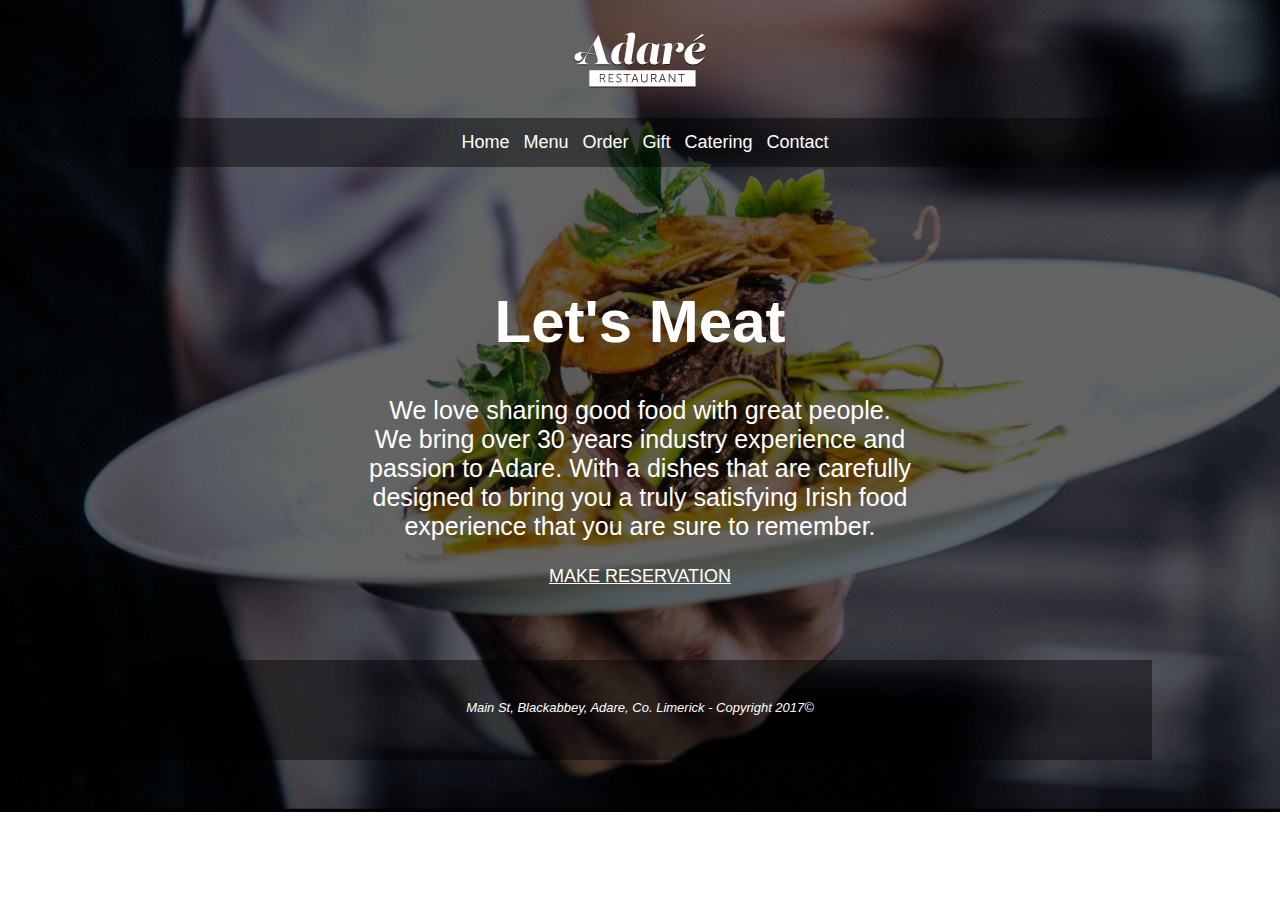
<file: Project1/index.html>
<!DOCTYPE html>
<html lang="en">

<head>
    <meta charset="UTF-8">
    <meta name="viewport" content="width=device-width, initial-scale=1.0">
    <link rel="stylesheet" href="style.css">
    <title>Document</title>
</head>

<body>
    <div class="container">
        <header>
            <img src="./assets/logo-adare-restaurant.png" alt="logo">
        </header>
        <nav>
            <a href="#">Home</a>
            <a href="#">Menu</a>
            <a href="#">Order</a>
            <a href="#">Gift</a>
            <a href="#">Catering</a>
            <a href="#">Contact</a>
        </nav>
        <main>
            <h1>Let's Meat</h1>
            <p>We love sharing good food with great people. We bring over 30 years industry experience and passion to Adare. With a dishes that are carefully designed to bring you a truly satisfying Irish food experience that you are sure to remember.</p>
            <a href="mailto:xxxx@gmail.com?Subject=Reservation">MAKE RESERVATION</a>
        </main>
        <footer>
            <p>Main St, Blackabbey, Adare, Co. Limerick - Copyright 2017©</p>
        </footer>
    </div>
</body>

</html>
</file>
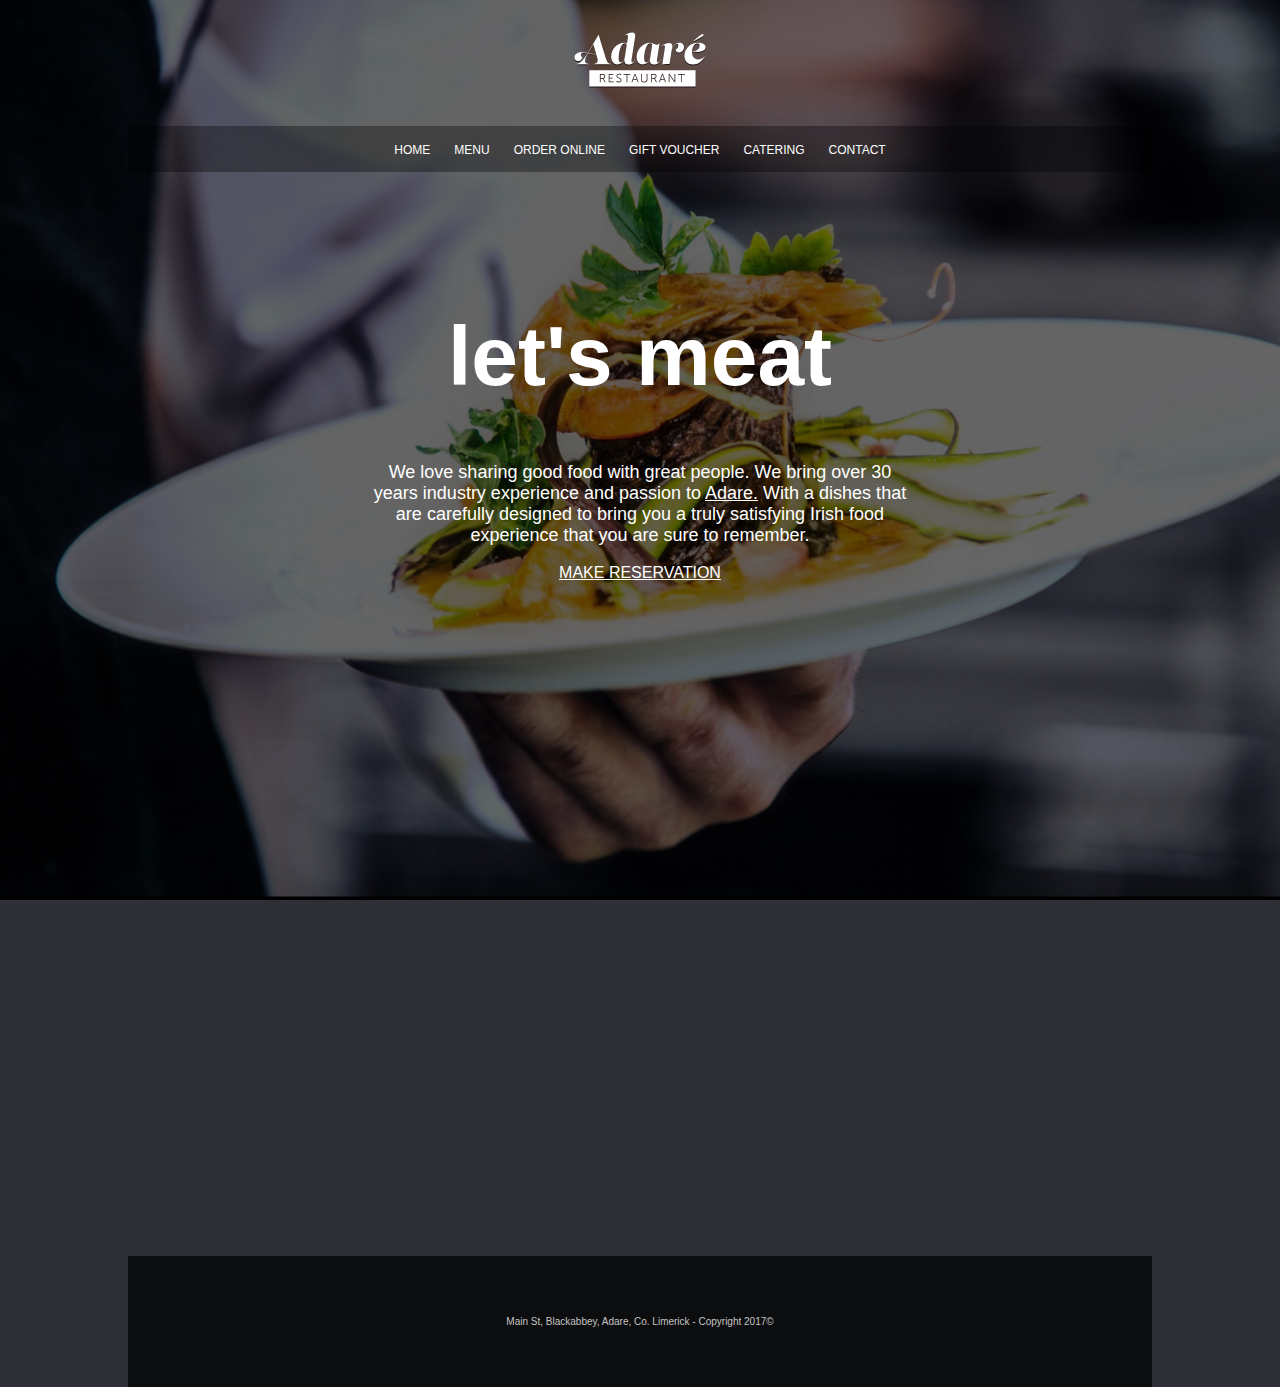
<file: Exercise Files - Web Essentials/Exercise Files - Web Essentials/Finished Projects/Project 1/index.html>
<!DOCTYPE html>
<html lang="en">
<head>
    <meta charset="UTF-8">
    <meta name="viewport" content="width=device-width, initial-scale=1.0">
    <meta http-equiv="X-UA-Compatible" content="ie=edge">
    <title>Adare Restaurant</title>
    <link rel="stylesheet" href="style.css">
</head>
<body>

    <div class="container">
        
        <header>
            <img src="images/logo-adare-restaurant.png" alt="Logo for Adare Restaurant">
        </header>
    
        <nav>
                <a href="#">HOME</a>
                <a href="#">MENU</a>
                <a href="#">ORDER ONLINE</a>
                <a href="#">GIFT VOUCHER</a>
                <a href="#">CATERING</a>
                <a href="#">CONTACT</a>
        </nav> 
    
        <main>
            <h1>let's meat</h1>
            <p>We love sharing good food with great people. We bring over 30 years industry experience and passion to <a href="#">Adare.</a> With a dishes that are carefully designed to bring you a truly satisfying Irish food experience that you are sure to remember.</p>
            <a href="mailto:daniel@mywebsite.com?Subject=Reservation">MAKE RESERVATION</a>
        
        </main>

        <section class="maps">
            <iframe src="https://www.google.com/maps/embed?pb=!1m18!1m12!1m3!1d9701.147967093066!2d-8.78819961509965!3d52.56467476732047!2m3!1f0!2f0!3f0!3m2!1i1024!2i768!4f13.1!3m3!1m2!1s0x485b460ddb875af7%3A0xdb34accde986ee58!2sThe+Carriage+House+at+Adare+Manor!5e0!3m2!1sen!2sie!4v1558038906067!5m2!1sen!2sie" width="1024" height="500" frameborder="0" style="border:0" allowfullscreen></iframe>
        </section>


        <footer>
            <p>Main St, Blackabbey, Adare, Co. Limerick - Copyright 2017©</p>
        </footer>

    </div>

</body>
</html>
</file>
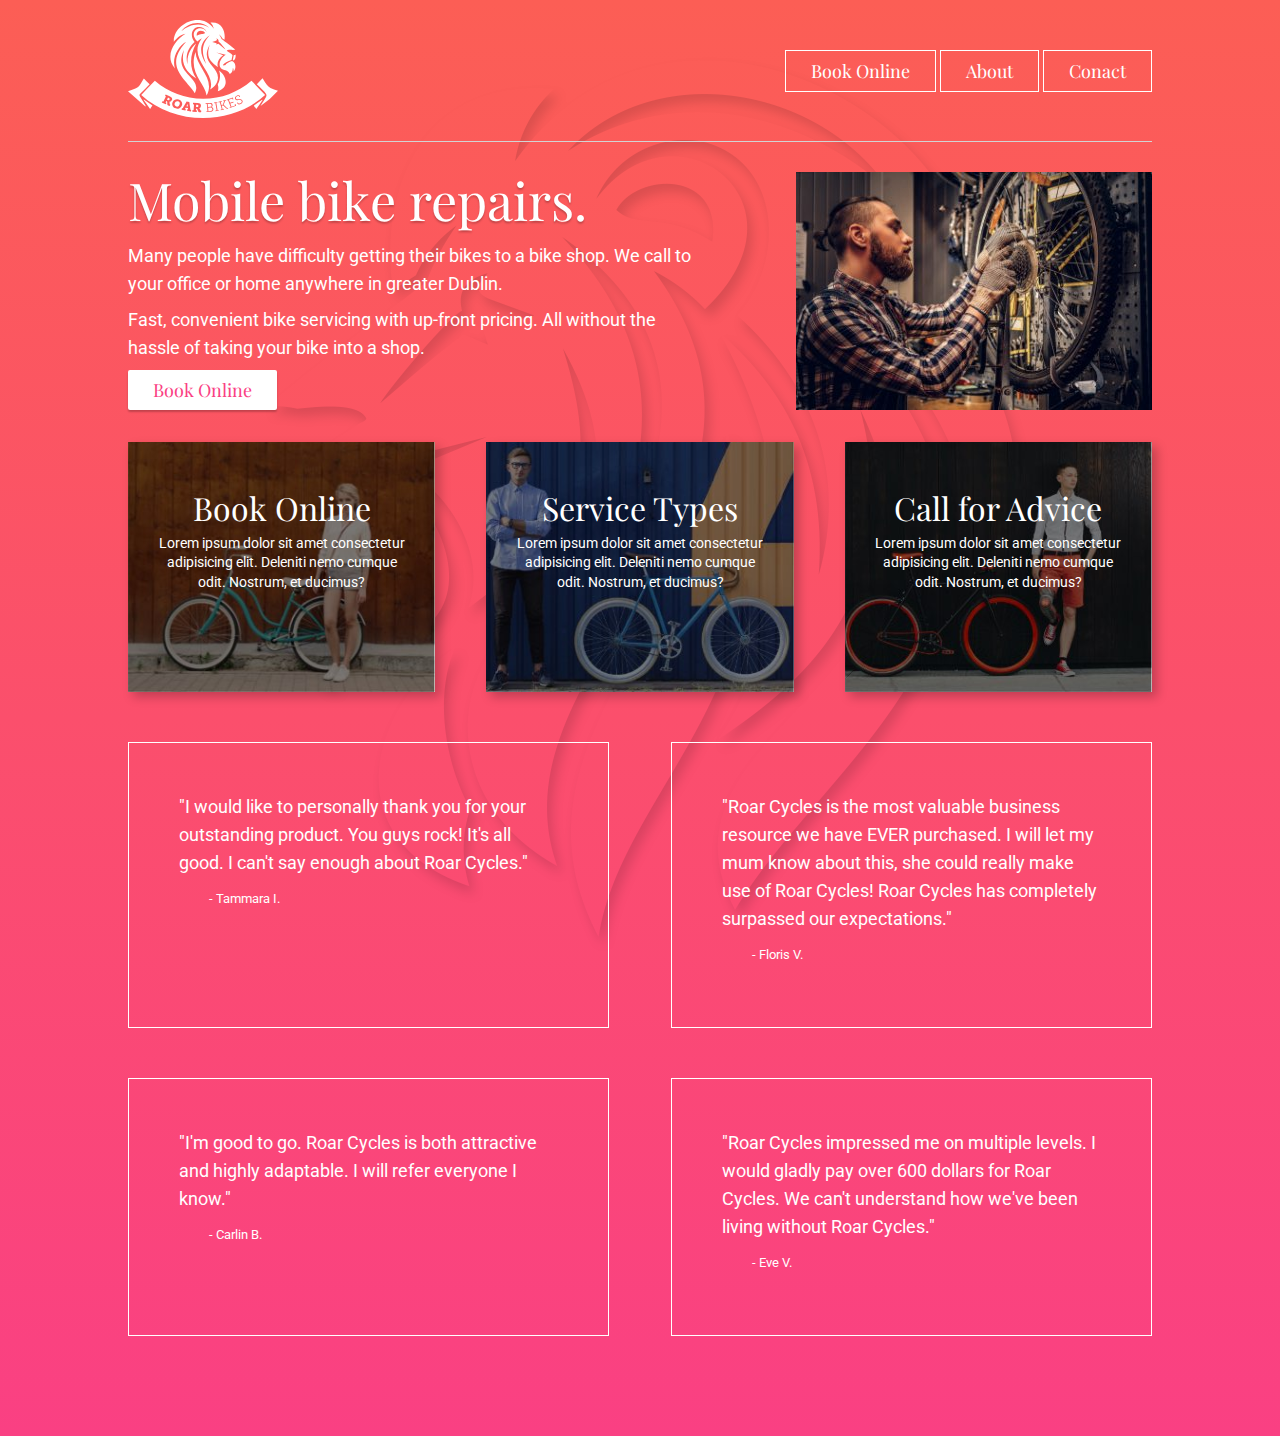
<file: Exercise Files - Web Essentials/Exercise Files - Web Essentials/Finished Projects/Project 2/index.html>
<!DOCTYPE html>
<html lang="en">
<head>
    <meta charset="UTF-8">
    <meta name="viewport" content="width=device-width, initial-scale=1.0">
    <meta http-equiv="X-UA-Compatible" content="ie=edge">
    <title>Roar Cycle - Bike Repairs in Dublin</title>

    <!-- This is Eric Meyers CSS reset -->
    <link rel="stylesheet" href="css-reset.css">

    <!-- This is my own style sheet -->
    <link rel="stylesheet" href="style.css">
    <link href="https://fonts.googleapis.com/css?family=Playfair+Display|Roboto:300&display=swap" rel="stylesheet">
    <link rel="stylesheet" href="https://use.fontawesome.com/releases/v5.8.2/css/all.css" integrity="sha384-oS3vJWv+0UjzBfQzYUhtDYW+Pj2yciDJxpsK1OYPAYjqT085Qq/1cq5FLXAZQ7Ay" crossorigin="anonymous">


</head>
<body>
    <div class="container">
        <header>
            <div class="logo">
                <a href="index.html">
                    <img src="images/logo-roar-bikes.svg" alt="Logo for Bike Repair shop Roar Bikes">
                </a>
            </div>

            <nav>


                <div class="navbutton">
                    <a href="#">Book Online</a>



                    <div class="newbox">
                        <div class="dropdown">
                            <div class="navbutton"><a href="#">Onsite Service</a></div>
                            <div class="navbutton"><a href="#">Parts Delivery</a></div>
                            <div class="navbutton"><a href="#">Request Callback</a></div>
                        </div>
                    </div>


                    
                </div>

                <div class="navbutton">
                    <a href="#">About</a>
                </div>
                
                <div class="navbutton">
                    <a href="contact-us.html">Conact</a>
                </div>


            </nav>
        </header>
        


        <main>
            <div class="herobox1">
    
              <h1>Mobile bike repairs.</h1>
                <p>Many people have difficulty getting their bikes to a bike shop. We call to your office or home anywhere in greater Dublin.</p>
                <p> Fast, convenient bike servicing with up-front pricing. All without the hassle of taking your bike into a shop.</p>
                <a href="test-page.html" class="mybutton">Book Online</a>
            </div>
            <div class="herobox2">
                <img src="images/image-bike-repair-service.jpg" alt="person servicing a bike in dublin">
            </div>
        </main>



        <div class="cards">
            <div class="card1">
                <a href="#">
                    <i class="fas fa-motorcycle"></i>
                    <h2>Book Online</h2>
                    <p>Lorem ipsum dolor sit amet consectetur adipisicing elit. Deleniti nemo cumque odit. Nostrum, et ducimus?</p>
                </a>
            </div>
            <div class="card2">
                <a href="http://www.byol.me">
                    <i class="fas fa-cog"></i>
                    <h2>Service Types</h2>
                    <p>Lorem ipsum dolor sit amet consectetur adipisicing elit. Deleniti nemo cumque odit. Nostrum, et ducimus?</p>
                </a>
            </div>
            <div class="card3">
                <a href="#">
                    <i class="fas fa-phone"></i>
                    <h2>Call for Advice</h2>
                    <p>Lorem ipsum dolor sit amet consectetur adipisicing elit. Deleniti nemo cumque odit. Nostrum, et ducimus?</p>
                </a>
            </div>
        </div>


        <div class="testimonials">
        
            <div class="tbox">
                <p>"I would like to personally thank you for your outstanding product. You guys rock! It's all good. I can't say enough about Roar Cycles."</p>
                <p>- Tammara I.</p>
            </div>
        
            <div class="tbox">
                <p>"Roar Cycles is the most valuable business resource we have EVER purchased. I will let my mum know about this, she could really make use of Roar Cycles! Roar Cycles has completely surpassed our expectations."</p>
                <p>- Floris V.</p>
            </div>
        
        
            <div class="tbox">
                <p>"I'm good to go. Roar Cycles is both attractive and highly adaptable. I will refer everyone I know."</p>
                <p>- Carlin B.</p>
            </div>


            <div class="tbox">
                <p>"Roar Cycles impressed me on multiple levels. I would gladly pay over 600 dollars for Roar Cycles. We can't understand how we've been living without Roar Cycles."</p>
                <p>- Eve V.</p>
            </div>

        </div>


    </div>
</body>
</html>
</file>
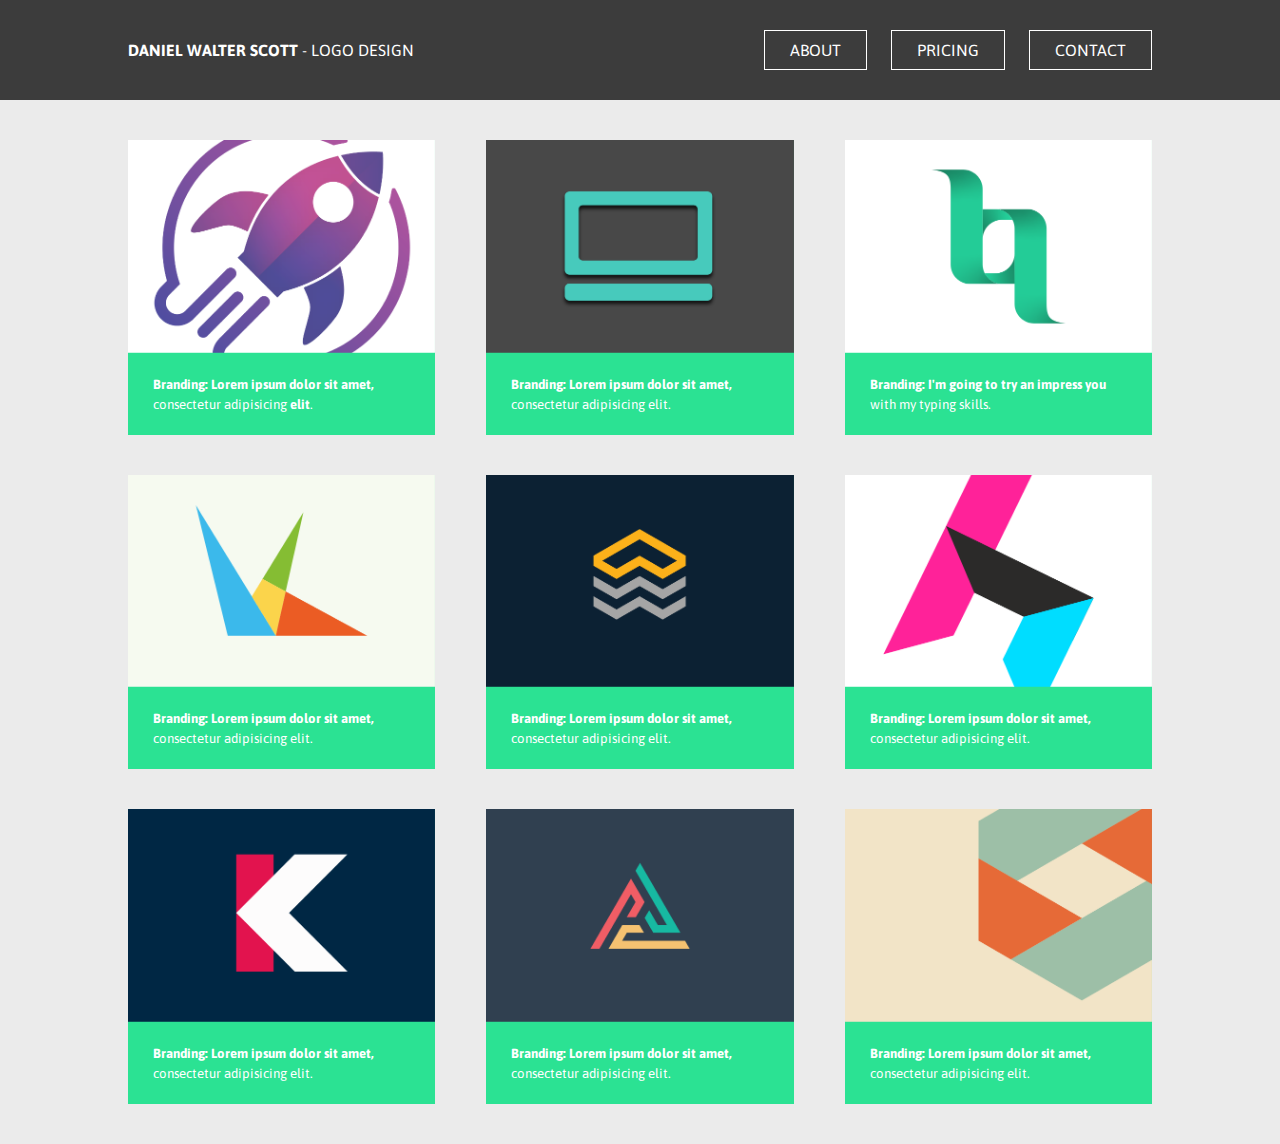
<file: Exercise Files - Web Essentials/Exercise Files - Web Essentials/Finished Projects/Project 3/index.html>
<!DOCTYPE html>
<html lang="en">
    <head>
        <meta charset="UTF-8">
        <meta name="viewport" content="width=device-width, initial-scale=1.0">
        <meta http-equiv="X-UA-Compatible" content="ie=edge">
        <title>Daniel Scott Branding and Logo Design in Auckland New Zealand</title>
        <link href="https://fonts.googleapis.com/css?family=Asap:400,700&display=swap" rel="stylesheet">
        <link rel="stylesheet" href="css-reset.css">
        <link rel="stylesheet" href="style.css">
        

    </head>
    <body>

        <div class="header-container">
            <header>
                <div class="logo"><span class="highlight">DANIEL WALTER SCOTT</span> - LOGO DESIGN</div>
                <nav>
                    <a href="#" class="mybutton">ABOUT</a>
                    <a href="#" class="mybutton">PRICING</a>
                    <a href="#" class="mybutton">CONTACT</a>
                </nav>

                <div class="mob-wrapper">

                    <img src="images/icon-burger-menu.svg" alt="Mobile Menu Icon" style="width: 40px;" class="burgermenu">

                    <div class="mob-nav">
                        <a href="#" class="navbutton">ABOUT</a>
                        <a href="#" class="navbutton">PRICING</a>
                        <a href="#" class="navbutton">CONTACT</a>
                    </div>


                </div>

            </header>
        </div>




        <div class="container">
        
            <div class="col"><img src="images/image1@2x.png" alt="">
                <p>Branding: Lorem ipsum dolor sit amet, consectetur adipisicing <span class="highlight">elit</span>.</p>
            </div>
            <div class="col"><img src="images/image2@2x.png" alt="">
                <p>Branding: Lorem ipsum dolor sit amet, consectetur adipisicing elit.</p>
            </div>
            <div class="col"><img src="images/image3@2x.png" alt="">
                <p>Branding: I'm going to try an impress you with my typing skills.</p>
            </div>
            <div class="col"><img src="images/image4@2x.png" alt="">
                <p>Branding: Lorem ipsum dolor sit amet, consectetur adipisicing elit.</p>
            </div>
            <div class="col hide-mobile"><img src="images/image5@2x.png" alt="">
                <p>Branding: Lorem ipsum dolor sit amet, consectetur adipisicing elit.</p>
            </div>
            <div class="col hide-mobile"><img src="images/image6@2x.png" alt="">
                <p>Branding: Lorem ipsum dolor sit amet, consectetur adipisicing elit.</p>
            </div>
            <div class="col hide-mobile"><img src="images/image7@2x.png" alt="">
                <p>Branding: Lorem ipsum dolor sit amet, consectetur adipisicing elit.</p>
            </div>
            <div class="col hide-mobile"><img src="images/image8@2x.png" alt="">
                <p>Branding: Lorem ipsum dolor sit amet, consectetur adipisicing elit.</p>
            </div>
            <div class="col hide-mobile"><img src="images/image9@2x.png" alt="">
                <p>Branding: Lorem ipsum dolor sit amet, consectetur adipisicing elit.</p>
            </div>
            <div class="col hide-desktop-only"><img src="images/image10@2x.png" alt="">
                <p>Branding: Lorem ipsum dolor sit amet, consectetur adipisicing elit.</p>
            </div>
        
        </div>

        <script src="https://code.jquery.com/jquery-3.4.1.js" integrity="sha256-WpOohJOqMqqyKL9FccASB9O0KwACQJpFTUBLTYOVvVU="crossorigin="anonymous"></script>
        <script src="scripts.js"></script>


</body>
</html>
</file>
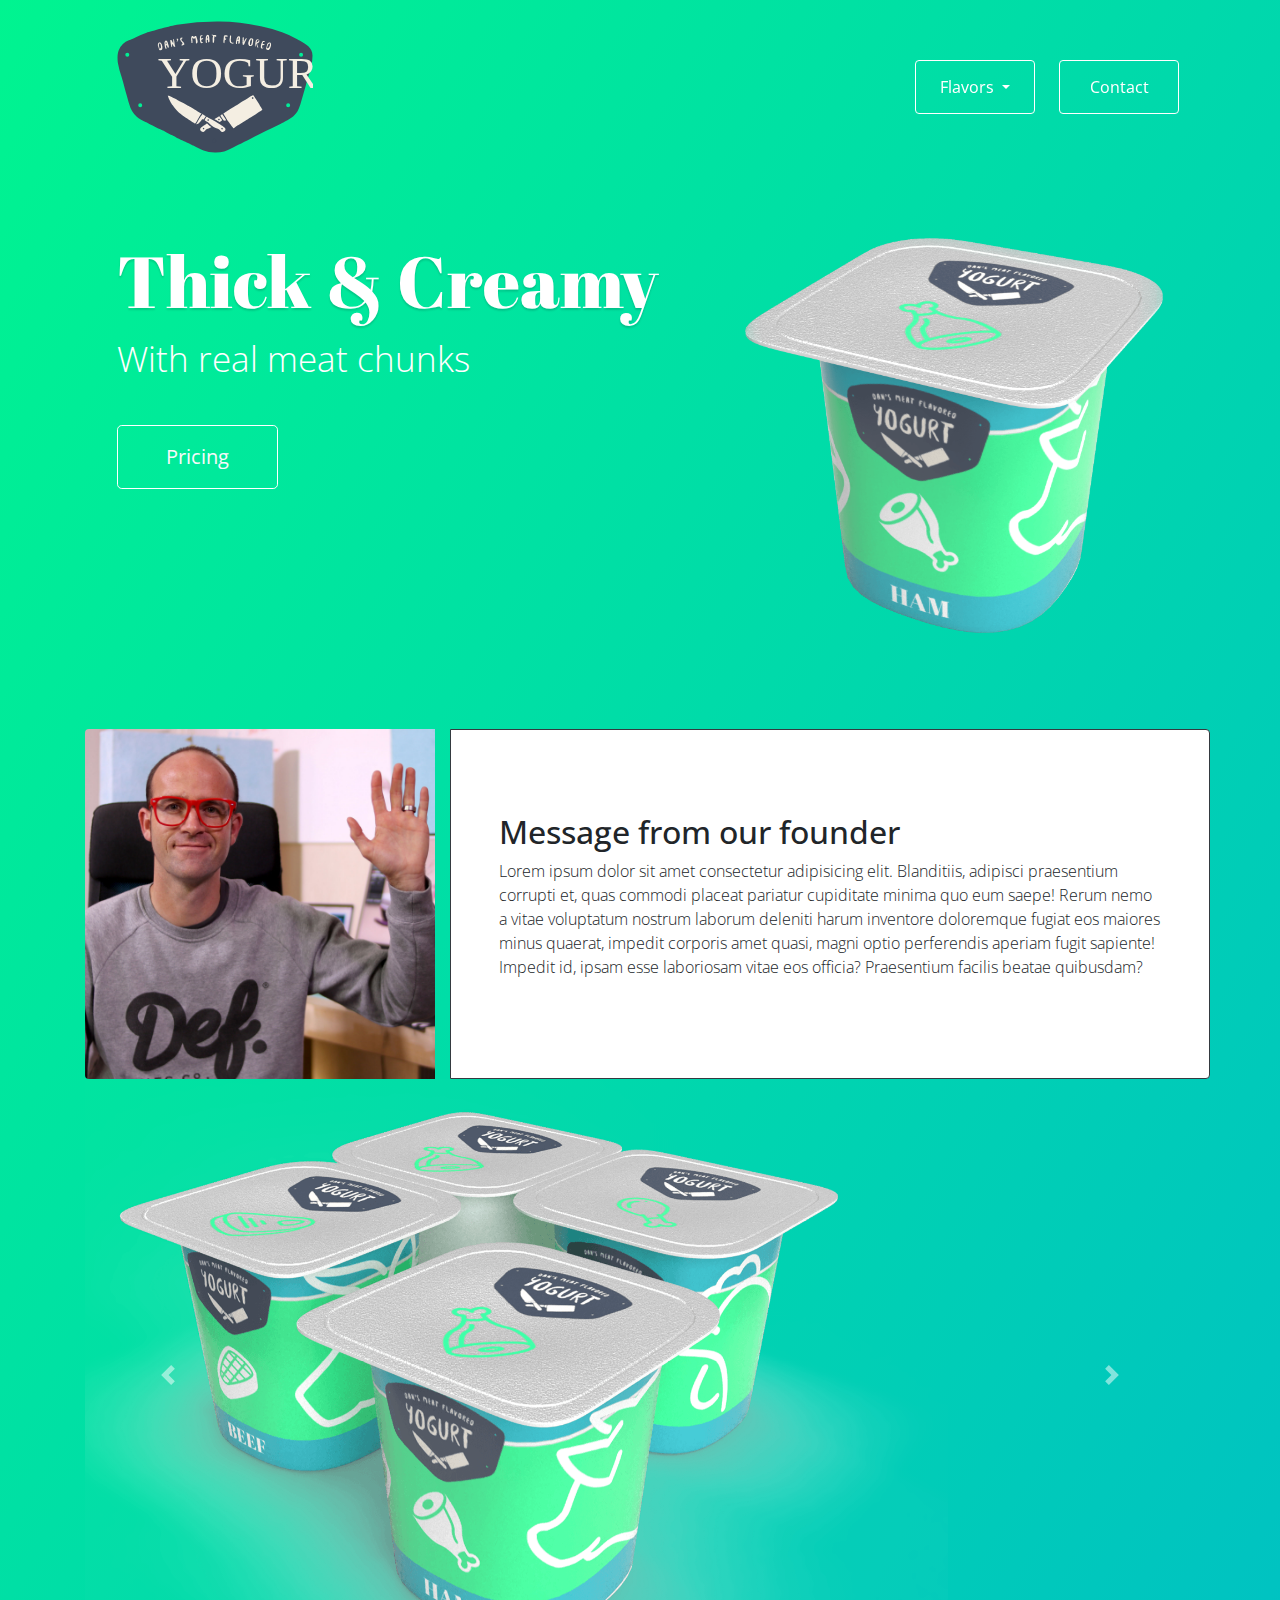
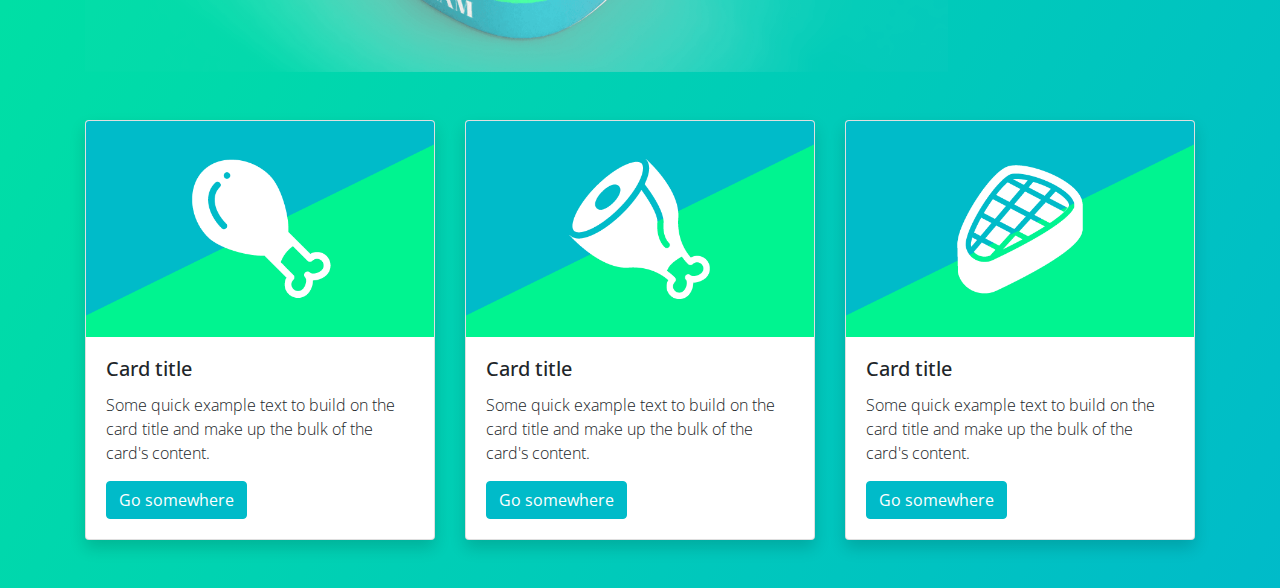
<file: Exercise Files - Web Essentials/Exercise Files - Web Essentials/Finished Projects/Project 4/index.html>
<!DOCTYPE html>
<html lang="en">
<head>
    <meta charset="UTF-8">
    <meta name="viewport" content="width=device-width, initial-scale=1.0, shrink-to-fit=no">
    <meta http-equiv="X-UA-Compatible" content="ie=edge">
    <title>Document</title>

    <!-- This is the Bootstrap CSS -->
    <link href="https://fonts.googleapis.com/css?family=Abril+Fatface|Open+Sans:300,700&display=swap" rel="stylesheet">
    <link rel="stylesheet" href="https://stackpath.bootstrapcdn.com/bootstrap/4.3.1/css/bootstrap.min.css" integrity="sha384-ggOyR0iXCbMQv3Xipma34MD+dH/1fQ784/j6cY/iJTQUOhcWr7x9JvoRxT2MZw1T" crossorigin="anonymous">
    <link rel="stylesheet" href="style.css">


</head>
<body>
    <div class="container">
            <!-- Navigation -->
            <nav class="navbar navbar-expand-lg navbar-dark sticky-top">
                    
                <nav class="navbar navbar-light">
                    <a class="navbar-brand" href="index.html">
                      <img src="images/logo-dans-meat-yogurt.svg" alt="Dans' Meat Yogurt Company Logo">
                    </a>
                  </nav>

                    <button class="navbar-toggler" type="button" data-toggle="collapse" data-target="#navbarSupportedContent" aria-controls="navbarSupportedContent" aria-expanded="false" aria-label="Toggle navigation">
                      <span class="navbar-toggler-icon"></span>
                    </button>
                  

                    <!-- BUTTON - DROPDOWN -->

                    <div class="collapse navbar-collapse" id="navbarSupportedContent">
                      <ul class="navbar-nav ml-auto float-right">

                        <li class="nav-item dropdown btn btn-outline-light mr-4" style="width: 120px;">
                          <a class="nav-link dropdown-toggle text-white" href="#" id="navbarDropdown" role="button" data-toggle="dropdown" aria-haspopup="true" aria-expanded="false">
                            Flavors
                          </a>
                          <div class="dropdown-menu" aria-labelledby="navbarDropdown">
                            <a class="dropdown-item" href="#">Ham</a>
                            <a class="dropdown-item" href="#">Beef</a>
                            <a class="dropdown-item" href="#">Chicken</a>
                            <a class="dropdown-item" href="#">Fish</a>
                          </div>
                        </li>


                   <!-- BUTTON - NORMAL -->
                        <li class="nav-item btn btn-outline-light" style="width: 120px;">
                          <a class="nav-link text-white" href="#">Contact</a>
                        </li>

                      </ul>
                    </div>
                  </nav>


                  <!-- Jumbotron -->

                  <div class="jumbotron">

                    <div class="row">
                      <div class="col-12 col-md-7 text-center text-md-left">
                          <h1 class="display-3 text-white drop-shadow">Thick & Creamy</h1>
                          <p class="lead">With real meat chunks</p>
                          
                          <a class="btn btn-outline-light btn-lg mt-4 px-5 py-3 mb-5 mb-md-0" href="#" role="button">Pricing</a>
                  
                      </div>
                      <div class="col-12 col-md-5">
                          <img src="images/hero1.png" alt="Dan's Meat Yogurts" class="img-fluid">
                      </div>
                    </div>
                  
                  </div>

                  <!-- Founders Message -->

                  <div class="row">
                    <div class="col-12 col-md-4">
                      <img src="images/headshot-dan.jpg" class="img-fluid border rounded-left border-lg border-0" alt="Daniel Walter Scott - Meat Yogurt Founder">
                    </div>
                    <div class="col-12 col-md-8 bg-white p-5 d-flex align-items-center border border-dark rounded-right border-lg">
                      <section>
                        <h2>Message from our founder</h2>
                        <p>Lorem ipsum dolor sit amet consectetur adipisicing elit. Blanditiis, adipisci praesentium corrupti et, quas commodi placeat pariatur cupiditate minima quo eum saepe! Rerum nemo a vitae voluptatum nostrum laborum deleniti harum inventore doloremque fugiat eos maiores minus quaerat, impedit corporis amet quasi, magni optio perferendis aperiam fugit sapiente! Impedit id, ipsam esse laboriosam vitae eos officia? Praesentium facilis beatae quibusdam?</p>
                      </section>
                    </div>
                  </div>


                  <!-- Carousel -->

                  <div id="carouselExampleControls" class="carousel slide d-none d-md-block" data-ride="carousel">
                        <div class="carousel-inner">
                          <div class="carousel-item active" data-interval="500">
                            <img src="images/yogurt-1.png" class="d-block w-100" alt="...">
                          </div>
                          <div class="carousel-item" data-interval="500">
                            <img src="images/yogurt-2.png" class="d-block w-100" alt="...">
                          </div>
                          <div class="carousel-item" data-interval="500">
                            <img src="images/yogurt-3.png" class="d-block w-100" alt="...">
                          </div>
                        </div>
                        <a class="carousel-control-prev" href="#carouselExampleControls" role="button" data-slide="prev">
                          <span class="carousel-control-prev-icon" aria-hidden="true"></span>
                          <span class="sr-only">Previous</span>
                        </a>
                        <a class="carousel-control-next" href="#carouselExampleControls" role="button" data-slide="next">
                          <span class="carousel-control-next-icon" aria-hidden="true"></span>
                          <span class="sr-only">Next</span>
                        </a>
                      </div>


                <!-- Cards -->
<div class="card-deck my-5">
  
                  <div class="card shadow" style="width: 18rem;">
                      <img src="images/product1.png" class="card-img-top" alt="...">
                      <div class="card-body">
                          <h5 class="card-title">Card title</h5>
                          <p class="card-text">Some quick example text to build on the card title and make up the bulk of the card's
                              content.</p>
                          <a href="http://www.bringyourownlaptop.com" class="btn btn-primary stretched-link">Go somewhere</a>
                      </div>
                  </div>
                  
                  
                  <div class="card shadow" style="width: 18rem;">
                      <img src="images/product2.png" class="card-img-top" alt="...">
                      <div class="card-body">
                          <h5 class="card-title">Card title</h5>
                          <p class="card-text">Some quick example text to build on the card title and make up the bulk of the card's
                              content.</p>
                          <a href="#" class="btn btn-primary stretched-link">Go somewhere</a>
                      </div>
                  </div>
                  
                  
                  <div class="card shadow" style="width: 18rem;">
                      <img src="images/product3.png" class="card-img-top" alt="...">
                      <div class="card-body">
                          <h5 class="card-title">Card title</h5>
                          <p class="card-text">Some quick example text to build on the card title and make up the bulk of the card's
                              content.</p>
                          <a href="#" class="btn btn-primary stretched-link">Go somewhere</a>
                      </div>
                  </div>
</div>





    </div>



    

    <!-- This is the Bootstrap JS -->
        <script src="https://code.jquery.com/jquery-3.3.1.slim.min.js" integrity="sha384-q8i/X+965DzO0rT7abK41JStQIAqVgRVzpbzo5smXKp4YfRvH+8abtTE1Pi6jizo" crossorigin="anonymous"></script>
        <script src="https://cdnjs.cloudflare.com/ajax/libs/popper.js/1.14.7/umd/popper.min.js" integrity="sha384-UO2eT0CpHqdSJQ6hJty5KVphtPhzWj9WO1clHTMGa3JDZwrnQq4sF86dIHNDz0W1" crossorigin="anonymous"></script>
        <script src="https://stackpath.bootstrapcdn.com/bootstrap/4.3.1/js/bootstrap.min.js" integrity="sha384-JjSmVgyd0p3pXB1rRibZUAYoIIy6OrQ6VrjIEaFf/nJGzIxFDsf4x0xIM+B07jRM" crossorigin="anonymous"></script>    

</body>
</html>
</file>
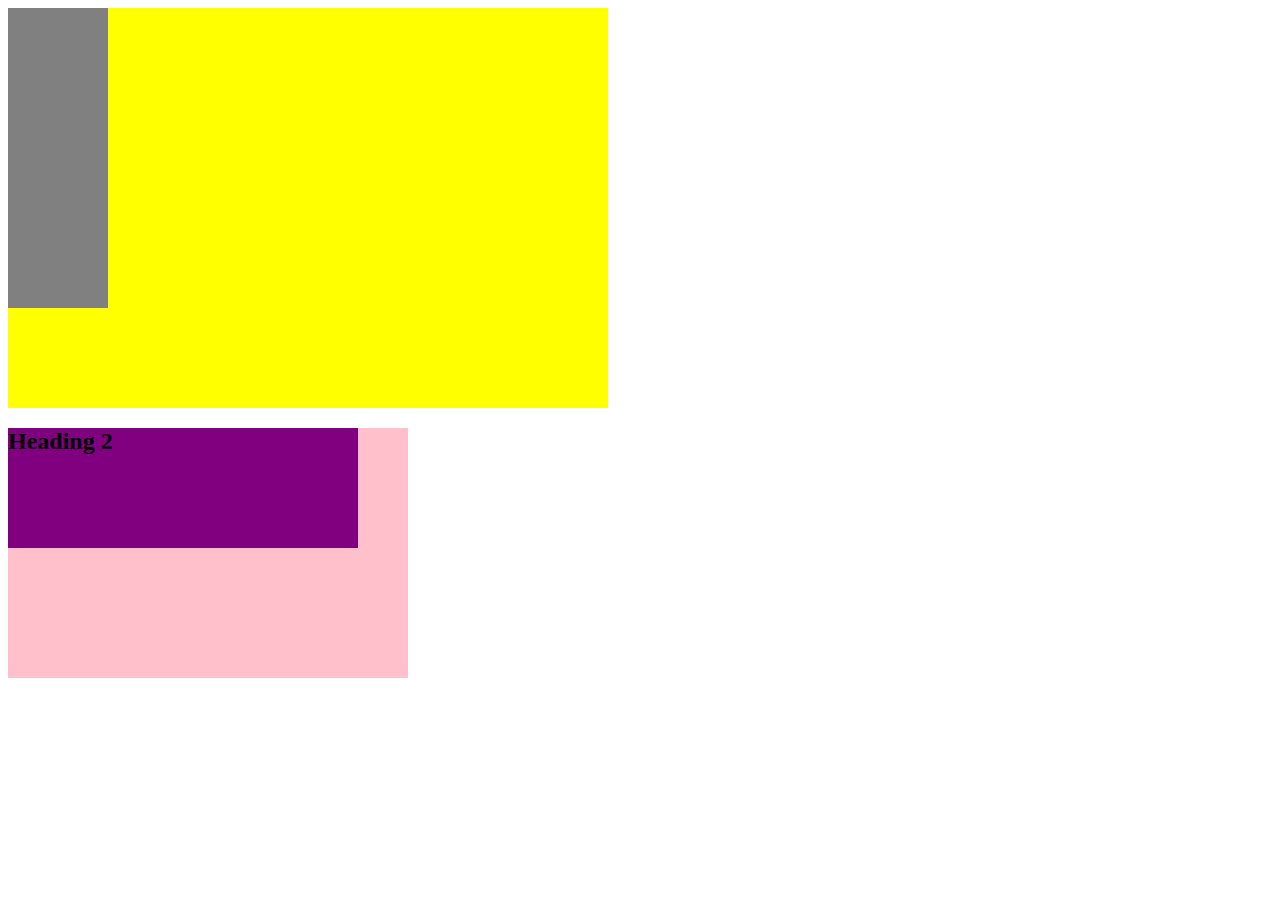
<file: Exercise Files - Web Essentials/Exercise Files - Web Essentials/Finished Projects/Project 0/divtags.html>
<!DOCTYPE html>
<html lang="en">
<head>
    <meta charset="UTF-8">
    <meta name="viewport" content="width=device-width, initial-scale=1.0">
    <meta http-equiv="X-UA-Compatible" content="ie=edge">
    <title>Div Tags</title>
    <link rel="stylesheet" href="style.css">
</head>



<body>
    
    <div class="box1">
        <div class="box3"></div>
    </div>

    <div class="box2">
        <div class="box4">
            <h2>Heading 2</h2>
        </div>
    </div>

</body>
</html>
</file>
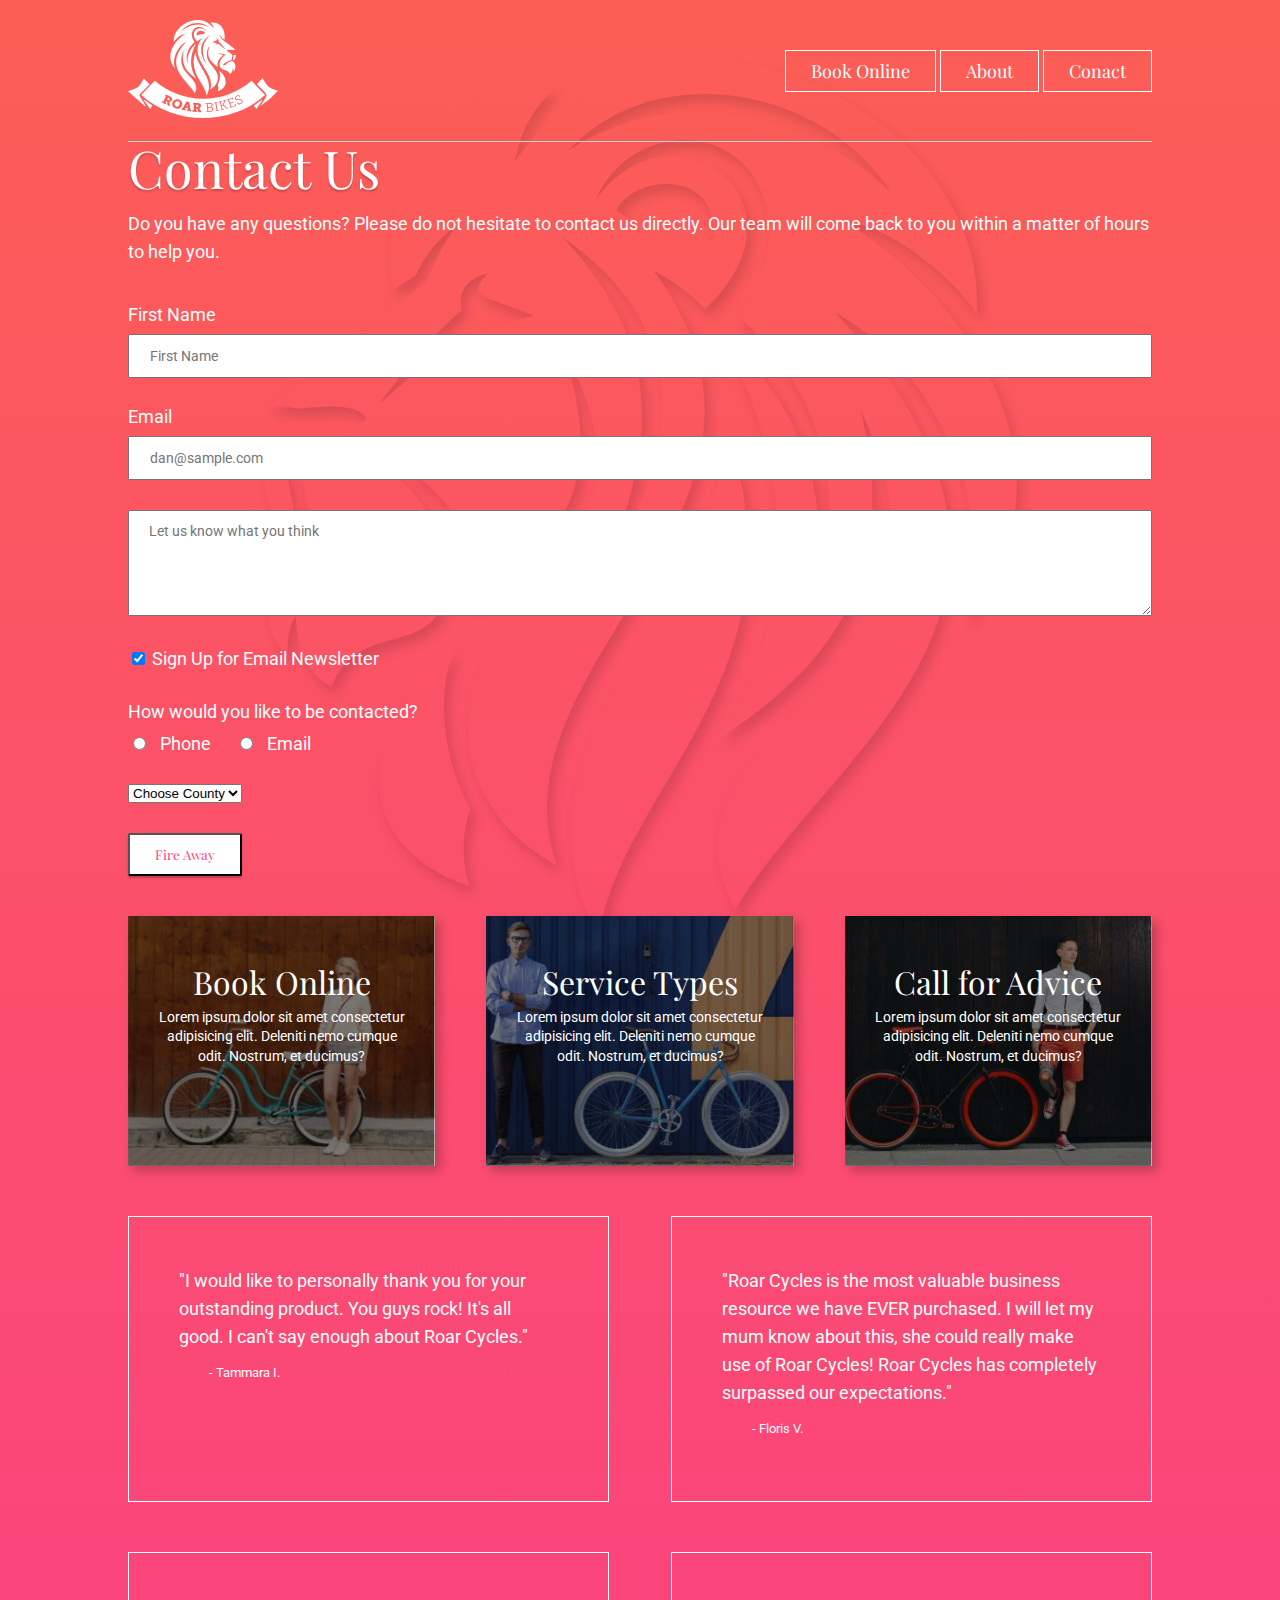
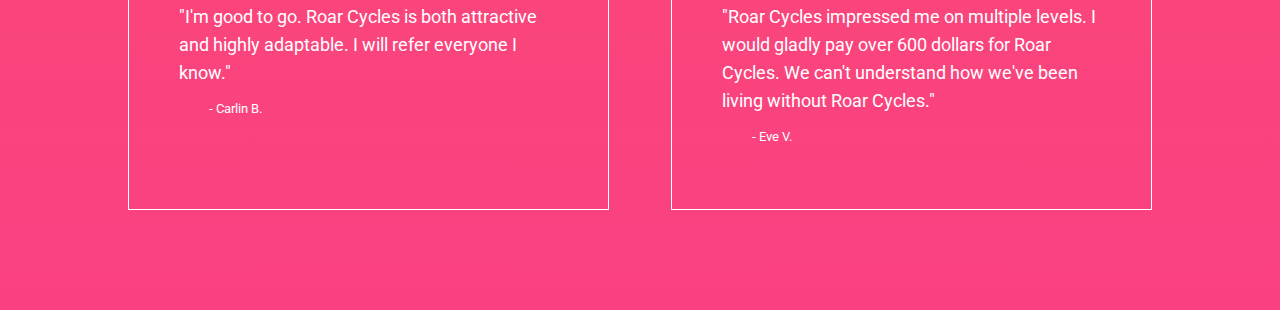
<file: Exercise Files - Web Essentials/Exercise Files - Web Essentials/Finished Projects/Project 2/contact-us.html>
<!DOCTYPE html>
<html lang="en">
<head>
    <meta charset="UTF-8">
    <meta name="viewport" content="width=device-width, initial-scale=1.0">
    <meta http-equiv="X-UA-Compatible" content="ie=edge">
    <title>Roar Cycle - Contact Us Details Address Phone Number</title>
    <meta name="description" content="Contact details for Roar - 57 Moyglare Abbey, Dublin, w23c1k2. Phone +353 5465481">

    <!-- This is Eric Meyers CSS reset -->
    <link rel="stylesheet" href="css-reset.css">

    <!-- This is my own style sheet -->
    <link rel="stylesheet" href="style.css">
    <link href="https://fonts.googleapis.com/css?family=Playfair+Display|Roboto:300&display=swap" rel="stylesheet">
    <link rel="stylesheet" href="https://use.fontawesome.com/releases/v5.8.2/css/all.css" integrity="sha384-oS3vJWv+0UjzBfQzYUhtDYW+Pj2yciDJxpsK1OYPAYjqT085Qq/1cq5FLXAZQ7Ay" crossorigin="anonymous">


</head>
<body>
    <div class="container">
        <header>
                <div class="logo">
                        <a href="index.html">
                            <img src="images/logo-roar-bikes.svg" alt="Logo for Bike Repair shop Roar Bikes">
                        </a>
                    </div>

            <nav>


                <div class="navbutton">
                    <a href="#">Book Online</a>



                    <div class="newbox">
                        <div class="dropdown">
                            <div class="navbutton"><a href="#">Onsite Service</a></div>
                            <div class="navbutton"><a href="#">Parts Delivery</a></div>
                            <div class="navbutton"><a href="#">Request Callback</a></div>
                        </div>
                    </div>


                    
                </div>

                <div class="navbutton">
                    <a href="#">About</a>
                </div>
                
                <div class="navbutton">
                    <a href="#">Conact</a>
                </div>


            </nav>
        </header>
        


        <div class="main">

            <h1>Contact Us</h1>
            <p>Do you have any questions? Please do not hesitate to contact us directly. Our team will come back to you within a matter of hours to help you.</p>

            <form action="mail.php" method="post">

                <div class="inputwrapper">
                    <label for="name" class="newline" class="newline" >First Name</label>
                    <input type="text" name="name" id="name" placeholder="First Name">
                </div>

                <div class="inputwrapper">
                    <label for="email" class="newline">Email</label>
                    <input type="email" name="email" id="email" placeholder="dan@sample.com">
                </div>

                <div class="inputwrapper">
                    <textarea name="message" id="message" cols="100" rows="5" placeholder="Let us know what you think"></textarea>
                </div>

                <div class="inputwrapper">
                    <input type="checkbox" name="emailsub" id="emailsub" value="yes-sign-me-up" checked>
                    <label for="emailsub">Sign Up for Email Newsletter</label>

                </div>

                <div class="inputwrapper">

                    <p>How would you like to be contacted?</p>
                    <input type="radio" name="contact-pref" id="phone" value="phone">
                    <label for="phone" class="margin-right-a">Phone</label>
                    
                    <input type="radio" name="contact-pref" id="email2" value="Email">
                    <label for="email2">Email</label>

                </div>
                

                <div class="inputwrapper">

                    <select name="county" id="county">

                        <option value="Not-Chosen">Choose County</option>
                        <option value="Limerick">Limerick</option>
                        <option value="Galway">Galway</option>
                        <option value="Dublin">Dublin</option>

                    </select>


                </div>


                <input type="submit" value="Fire Away" class="mybutton">

            </form>


        </div>



        <div class="cards">
            <div class="card1">
                <a href="#">
                    <i class="fas fa-motorcycle"></i>
                    <h2>Book Online</h2>
                    <p>Lorem ipsum dolor sit amet consectetur adipisicing elit. Deleniti nemo cumque odit. Nostrum, et ducimus?</p>
                </a>
            </div>
            <div class="card2">
                <a href="http://www.byol.me">
                    <i class="fas fa-cog"></i>
                    <h2>Service Types</h2>
                    <p>Lorem ipsum dolor sit amet consectetur adipisicing elit. Deleniti nemo cumque odit. Nostrum, et ducimus?</p>
                </a>
            </div>
            <div class="card3">
                <a href="#">
                    <i class="fas fa-phone"></i>
                    <h2>Call for Advice</h2>
                    <p>Lorem ipsum dolor sit amet consectetur adipisicing elit. Deleniti nemo cumque odit. Nostrum, et ducimus?</p>
                </a>
            </div>
        </div>


        <div class="testimonials">
        
            <div class="tbox">
                <p>"I would like to personally thank you for your outstanding product. You guys rock! It's all good. I can't say enough about Roar Cycles."</p>
                <p>- Tammara I.</p>
            </div>
        
            <div class="tbox">
                <p>"Roar Cycles is the most valuable business resource we have EVER purchased. I will let my mum know about this, she could really make use of Roar Cycles! Roar Cycles has completely surpassed our expectations."</p>
                <p>- Floris V.</p>
            </div>
        
        
            <div class="tbox">
                <p>"I'm good to go. Roar Cycles is both attractive and highly adaptable. I will refer everyone I know."</p>
                <p>- Carlin B.</p>
            </div>


            <div class="tbox">
                <p>"Roar Cycles impressed me on multiple levels. I would gladly pay over 600 dollars for Roar Cycles. We can't understand how we've been living without Roar Cycles."</p>
                <p>- Eve V.</p>
            </div>

        </div>


    </div>
</body>
</html>
</file>
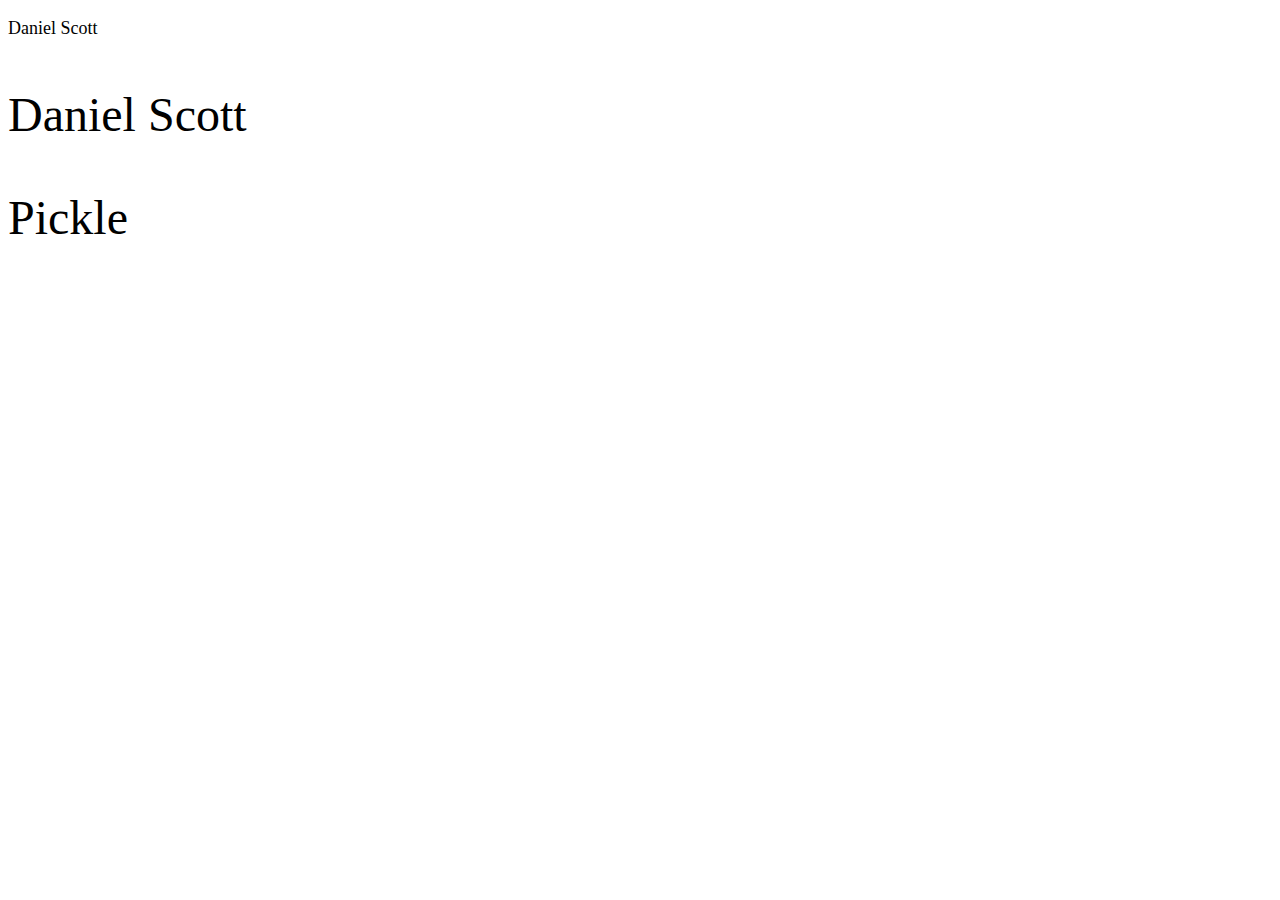
<file: Exercise Files - Web Essentials/Exercise Files - Web Essentials/Finished Projects/Project 2/fontcraziness.html>
<!DOCTYPE html>
<html lang="en">
<head>
    <meta charset="UTF-8">
    <meta name="viewport" content="width=device-width, initial-scale=1.0">
    <meta http-equiv="X-UA-Compatible" content="ie=edge">
    <title>Document</title>
    <style>
        .badsize {
            font-size: 18px;
        }

        .goodsize {
            font-size: 3rem;
        }
    
        .mybox {
            font-size: 2em;
        }
    </style>



</head>
<body>
    <p class="badsize">Daniel Scott</p>
    <p class="goodsize">Daniel Scott</p>
    <div class="mybox">    
        <p class="goodsize">Pickle</p>
    </div>
</body>
</html>
</file>
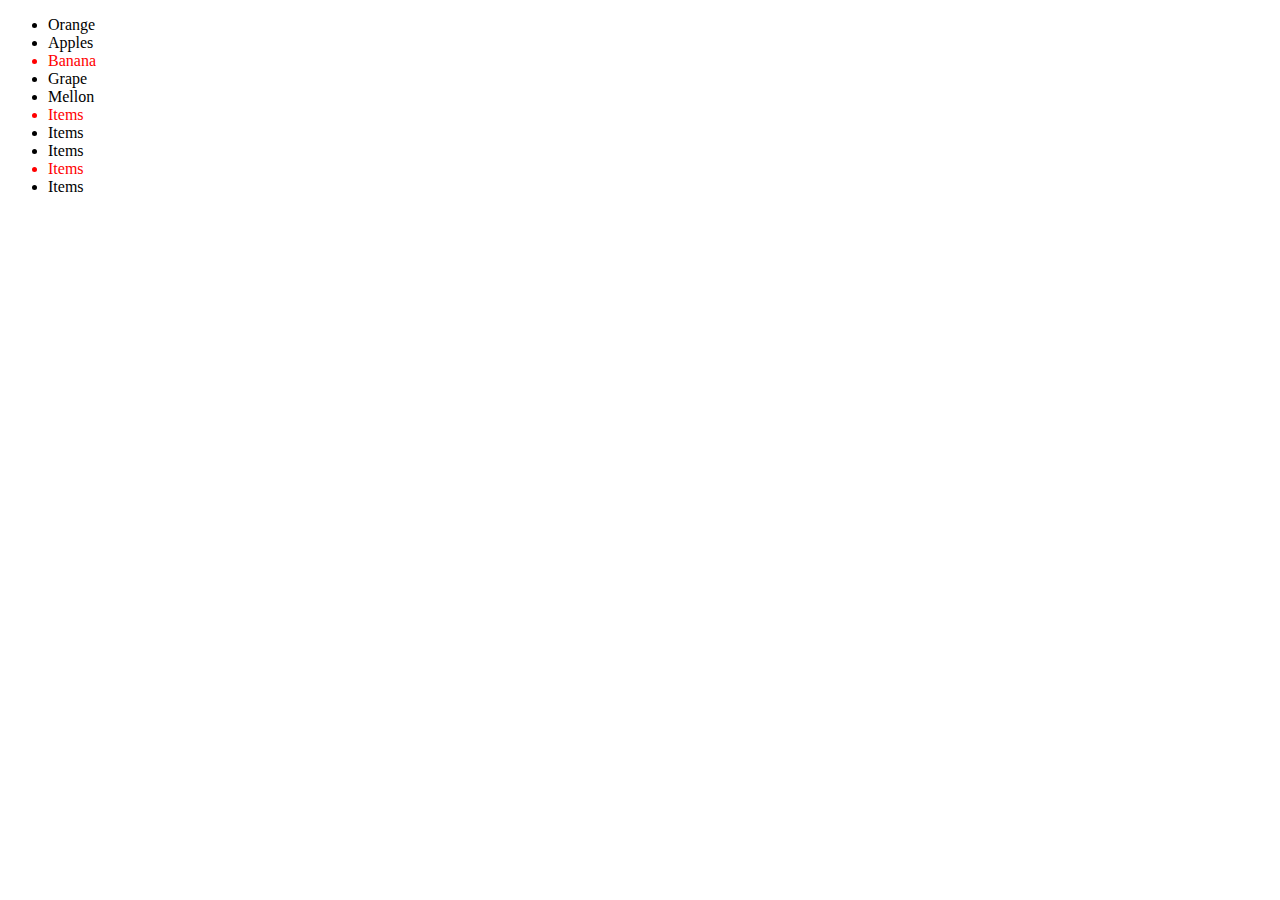
<file: Exercise Files - Web Essentials/Exercise Files - Web Essentials/Finished Projects/Project 2/pseudo-class-play.html>
<!DOCTYPE html>
<html lang="en">
<head>
    <meta charset="UTF-8">
    <meta name="viewport" content="width=device-width, initial-scale=1.0">
    <meta http-equiv="X-UA-Compatible" content="ie=edge">
    <title>Document</title>

    <style>
    
        ul li:nth-child(3n) {
            color: red;
        }


    </style>

</head>
<body>
    

<ul>
      <li>Orange</li>

    <li>Apples</li>
    <li>Banana</li>
    <li>Grape</li>
    <li>Mellon</li>
    <li>Items</li>
    <li>Items</li>
    <li>Items</li>
    <li>Items</li>
    <li>Items</li>
</ul>


</body>
</html>
</file>
<file: Project1/style.css>
body {
    background-image: url(assets/background-adare-restaurant.jpg);
    background-size: cover;
    background-repeat: no-repeat;
    background-position: center;
}

.container {
    width: 1024px;
    margin-left: auto;
    margin-right: auto;
}

header {
    height: 110px;
    text-align: center;
}

nav {
    background-color: rgba(0, 0, 0, 0.432);
    text-align: center;
    text-decoration: none;
    padding-top: 14px;
    padding-bottom: 14px;
}

main {
    height: 400px;
    text-align: center;
    padding-top: 80px;
    padding-left: 240px;
    padding-right: 240px;
}
footer {
    background-color: rgba(0, 0, 0, 0.452);
    height: 100px;
}

h1 {
    font-size: 60px;
    color: white;
    font-family: Arial, Helvetica, sans-serif;

}

p {
    font-size: 25px;
    color: white;
    font-family: Arial, Helvetica, sans-serif;

}

a {
    color: white;
    font-family: Arial, Helvetica, sans-serif;
    font-size: 18px;
}
nav a {
    color: white;
    font-family: Arial, Helvetica, sans-serif;
    font-size: 18px;
    text-decoration: none;
    padding-left: 10px;
}
footer p {
    color: white;
    text-align: center;
    font-style: italic;
    font-size: 13px;
    padding-top: 40px;
    padding-bottom: 40px;

}
</file>
<file: Exercise Files - Web Essentials/Exercise Files - Web Essentials/Finished Projects/Project 1/style.css>
html {
    height: 100%;
}


body {
    background-color: #2F3035;
    background-image: url(images/background-adare-restaurant.jpg);
    background-size: cover;
    background-repeat: no-repeat;
    background-position: center;
}


.container {
    margin-left: auto;
    margin-right: auto;
    width: 1024px;
}

header {
    height: 118px;
    text-align: center;
}

nav {
    background-color: rgba(0, 0, 0, 0.338); 
    text-align: center;
    padding-top: 14px;
    padding-bottom: 14px;
}

main {
    height: 400px;
    text-align: center;
    padding-top: 80px;
    padding-left: 240px;
    padding-right: 240px;
}

footer {
    background-color: rgba(0, 0, 0, 0.728);
    padding-top: 50px;
    padding-bottom: 50px;
}

h1 {
    font-size: 84px;
    color: white;
    font-family: Arial, Helvetica, sans-serif;
}

p {
    font-size: 18px;
    color: white;
    font-family: Arial, Helvetica, sans-serif;
}

a {
    color: white;
    font-family: Arial, Helvetica, sans-serif;
    /* text-decoration: none; */
}

nav a {
    text-decoration: none;
    font-size: 12px;
    padding-left: 10px;
    padding-right: 10px;
}

footer p {
    font-size: 10px;
    text-align: center;
    color: rgb(198, 198, 198);
}

.maps {
    padding-bottom: 100px;
}
</file>
<file: Exercise Files - Web Essentials/Exercise Files - Web Essentials/Finished Projects/Project 2/style.css>
html {
    background-image: linear-gradient(#FC5E55, #FA4083);
}

body {
    background-image: url(images/image-lion-background.png);
    background-position: top center; 
    background-repeat: no-repeat;
     font-family: 'Roboto', sans-serif;
    color: white;
    font-size: 1.125rem;
}

a {
    color: white;
    text-decoration: none;
}


.container {
    width: 1024px;
    min-height: 300px;
    margin-left: auto;
    margin-right: auto;
}

header {
    display: flex;
    justify-content: space-between;
    align-items: center;
    padding-top: 20px;
    padding-bottom: 20px;
    border-bottom: 1px solid lightgrey;
}



main {
    min-height: 300px;
    display: flex;
    align-items: center;
}

.main2 {
    min-height: 300px;
    padding-top: 50px;
}

.cards {
    display: flex;
    justify-content: space-between;
    text-align: center;
}

.card1 {
    background-image: url(images/image-background-card1.jpg);
    background-size: cover;
    background-position: bottom;
    min-height: 250px;
    width: 30%;   
    box-shadow: 5px 5px 10px rgba(0, 0, 0, 0.228);
}

.card2 {
    background-image: url(images/image-background-card2.jpg);
    background-size: cover;
    background-position: bottom;
    width: 30%;
    min-height: 250px;
    box-shadow: 5px 5px 10px rgba(0, 0, 0, 0.228);
}

.card3 {
    background-image: url(images/image-background-card3.jpg);
    background-size: cover;
    background-position: bottom;
    width: 30%;
    min-height: 250px;
    box-shadow: 5px 5px 10px rgba(0, 0, 0, 0.228);
}

.card1, .card2, .card3 {
    padding: 30px 30px 20px 30px; 
    box-sizing: border-box;
}

.herobox1 {
    flex: 2;
    padding-right: 100px;
}

.herobox2 {
    flex: 1;
    
}

h1 {
    font-size: 3.25rem;
    font-family: 'Playfair Display', serif;
    margin-bottom: 1rem;
    text-shadow: 0px 2px 2px rgba(0, 0, 0, 0.228);
}

h2 {
    font-size: 2rem;
    font-family: 'Playfair Display', serif;
    margin-top: 20px;
}

p {
    line-height: 1.75rem;
    margin-bottom: 0.5rem;
}

.cards p {
    font-size: 0.85rem;
    line-height: 1.2rem;
    margin-top: 10px;
}

.cards i {
    font-size: 100px;
}



.mybutton {
    background-color: white;
    color: #FA4083;
    font-family: 'Playfair Display', serif;
    padding: 11px 25px;
    border-radius: 2px;
    box-shadow: 0px 2px 2px rgba(0, 0, 0, 0.228);
}

.mybutton:hover {
    background-color: rgb(29, 213, 103);
    transition-duration: 1s;
}

a.mybutton {
    display: inline-block;
    margin-top: 1
    0px;
}

nav a.mybutton {
    margin-left: 30px;
}

.navbutton {
    border: 1px solid white;
    padding: 11px 25px;
    font-family: 'Playfair Display', serif;
    display: inline-block;
    position: relative;
}

.testimonials {
    display: flex; 
    flex-wrap: wrap;
    justify-content: space-between;
    margin-bottom: 100px;
}

.tbox {
    width: 47%;
    padding: 50px;
    border: 1px solid white;
    box-sizing: border-box;
    margin-top: 50px;
}

/* .tbox :last-child {
    font-size: .8rem;
} */


.tbox p:last-of-type {
    font-size: 0.8rem;
    padding-left: 30px;
}

.dropdown {
    display: none;
    position: absolute;
    z-index: 1;
    padding-top: 20px;
    text-align: center;
}

.navbutton:hover .dropdown {
    display: block;
}

.dropdown .navbutton {
    width: 120px;
    background-color: white;
}

.dropdown .navbutton a {
    color: #FA4083;
}


.inputwrapper {
    margin-bottom: 30px;
}

input[type=text], input[type=email], textarea {
    padding: 12px 20px; 
    width: 100%;
    font-family: 'Roboto', sans-serif;
    font-size: 0.85rem;
    box-sizing: border-box;
}

.newline {
    display: block;
    margin-bottom: 10px;
}

.margin-right-a {
    margin-right: 20px;
}

input[type=radio] {
    margin-right: 10px;
}

form {
    margin: 40px 0px;
}
</file>
<file: Exercise Files - Web Essentials/Exercise Files - Web Essentials/Finished Projects/Project 3/style.css>
/* Global View aka Desktop View */

body {
    font-family: 'Asap', sans-serif;
    color: white;
    background-color: #EBEBEB;
}

a {
    color: white;
    text-decoration: none;
}

.container {
    min-height: 500px;
    max-width: 1024px;
    margin: 0 auto;
    display: flex;
    flex-wrap: wrap;
    justify-content: space-between;
    padding-top: 140px;
}

.header-container {
    background-color: rgb(60, 60, 60);
    min-height: 100px;
    position: fixed;
    width: 100%;
}

header {
    max-width: 1024px;
    /* background-color: blueviolet; */
    min-height: 100px;
    margin: 0 auto;
    display: flex;
    justify-content: space-between;
    align-items: center;
}

.col {
    width: 30%;
    margin-bottom: 40px;
    background-color: rgb(43, 226, 147);
}

.col p {
    font-size: 0.825rem;
    padding: 20px 25px;
    line-height: 1.25rem;
}  

.hide-desktop-only {
    display: none;
}

.col img {
    width: 100%;
    height: auto;
} 

.col p::first-line {
    font-weight: 700;
}

.mybutton {
    padding: 10px 25px;
    border-style: solid;
    border-width: 1px;
    margin-left: 20px;
}


.highlight {
    font-weight: 700;
}

.mob-wrapper {
    display: none;
}



/* Tablet View */
@media (max-width: 768px){
    
.col {
    width: 45%;
}

.hide-desktop-only {
    display: block;
}


.header-container {
    position: relative;
}

.container {
    padding-top: 40px;
}

nav {
    display: none;
}

nav a {
    display: block;
   }

.logo {
    padding: 40px 0; 
}

.mybutton {
    margin-left: 0;
}

.mob-wrapper {
    display: block;
    padding-right: 30px;
}

.mob-nav {
    display: none;
    position: absolute;
    padding-top: 10px;
}

.navbutton {
    display: block;
    background-color: coral;
    padding: 15px 30px;
    margin-left: -70px;
    text-align: center;
}

}



/* Mobile View */
@media (max-width: 400px){
    
    .col {
        width: 100%;
    }
    

    .hide-mobile {
        display: none;
    }




}
</file>
<file: Exercise Files - Web Essentials/Exercise Files - Web Essentials/Finished Projects/Project 4/style.css>
body {
    font-family: 'Open Sans', sans-serif;
    font-weight: 300;
    background-image: linear-gradient(to bottom right, #00F490,#00BBC9);
}


h1 {
    font-family: 'Abril Fatface', cursive;
}

.jumbotron {
    background-color: rgba(250, 235, 215, 0);
}

.drop-shadow {
    text-shadow: 0px 2px 2px rgba(0, 0, 0, 0.153);
}

.lead {
    color: white;
    font-size: 2.2rem;
}

.btn-outline-light {
    border-color: white;
}


.btn-outline-light:hover {
    background-color: rgba(255, 255, 255, 0.201);
}

.btn-primary, .btn-primary:hover  {
    background-color: #00BBC9;
    border-color: #00BBC9;
}
</file>
<file: Exercise Files - Web Essentials/Exercise Files - Web Essentials/Finished Projects/Project 0/style.css>
.box1 {
    background-color: yellow;
    width: 600px;
    height: 400px;
}

.box2 {
    background-color: pink;
    width: 400px;
    height: 250px;
}

.box3 {
    background-color: gray;
    width: 100px;
    height: 300px;
}

.box4 {
    background-color: purple;
    width: 350px;
    height: 120px;
}
</file>
